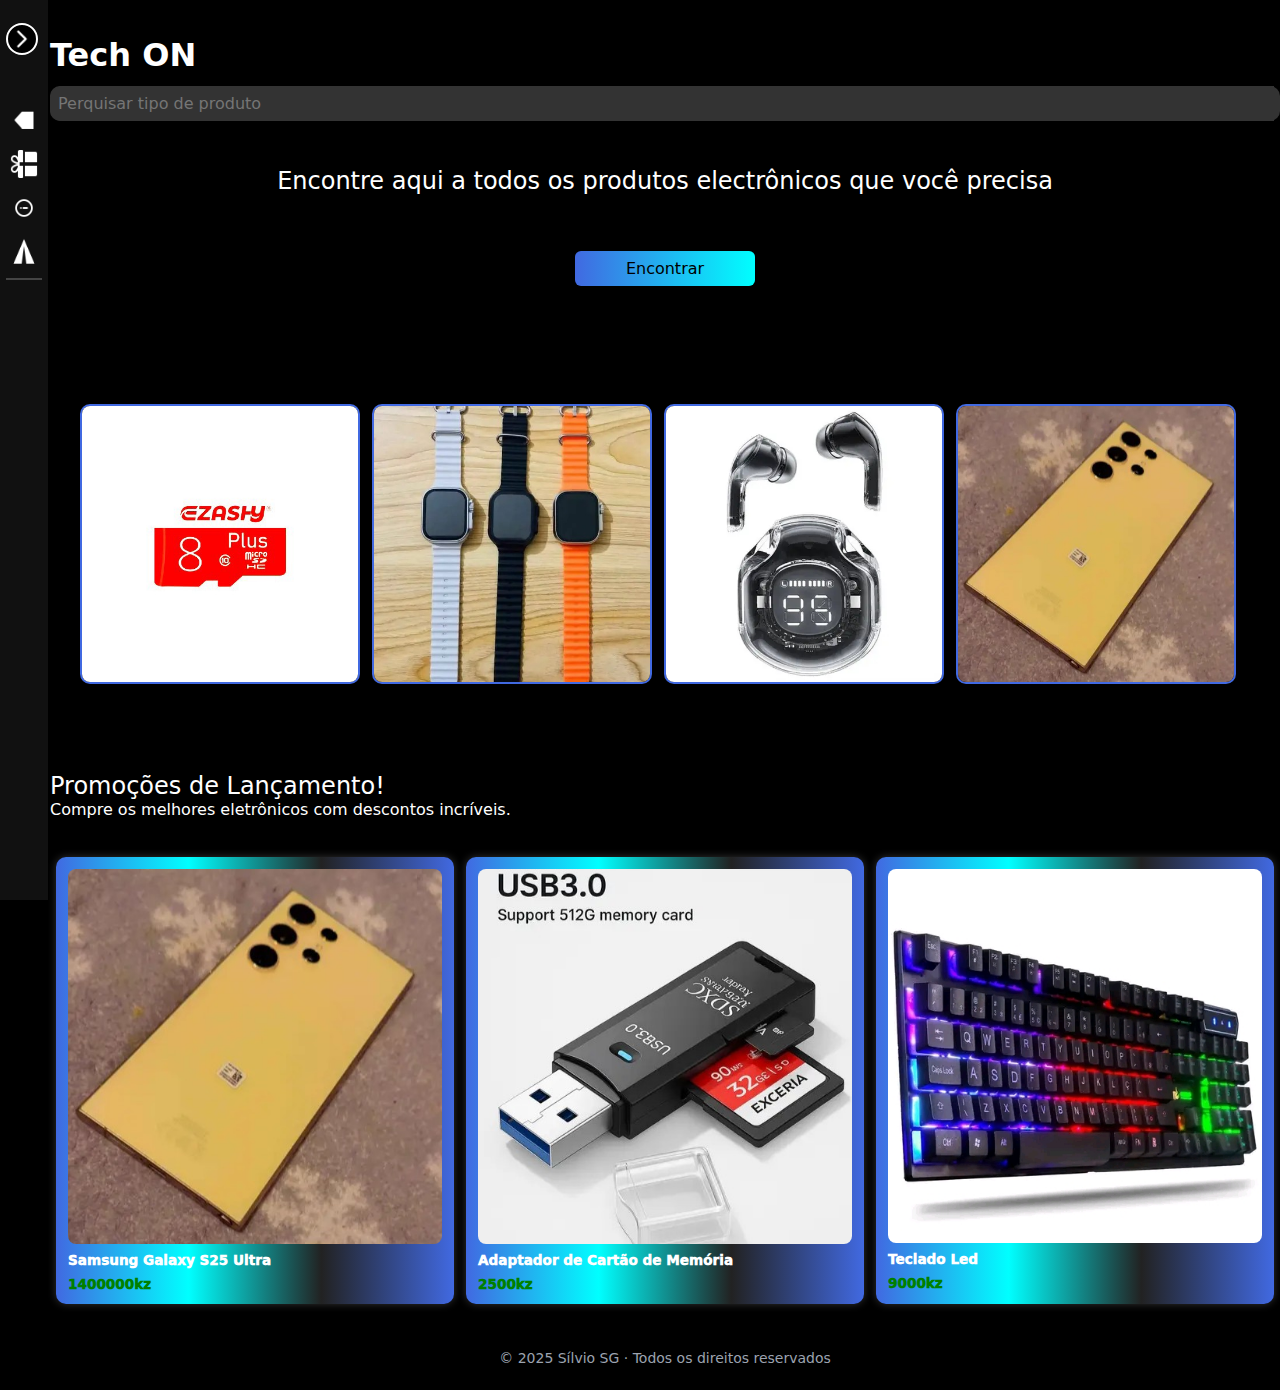
<file: index.html>
<!DOCTYPE html>
<html>

<head>
    <meta charset="UTF-8">
    <meta name="viewport" content="width=device-width, initial-scale=1">
    <meta http-equiv="X-UA-Compatible" content="IE=Edge">
    <meta name="author" content="Sílvio SG">
    <meta name="keywords" content="Tech ON, Tech On, techon, tech on, tech ON, Sílvio SG, silviosg, silvio sg, Site de venda de electrônicos, site de venda de electrônicos, site de venda de electronicos, Site de electrônicos, Venda de electrônicos, venda de electronicos, Venda online, venda online, Electrônicos, electronicos, eletronicos, E-commerce, e-commerce, E-commerce de electronicos">
    <meta name="description" content="Site de venda de electrônicos">
    
    <title>Tech ON</title>
    
    <link rel="stylesheet" href="style.css">
</head>

<body>
    <div class="popup">
        <p>
            Aviso!
        </p>
        <button>Ok</button>
    </div>

    <nav>
        <img src="bt-toggle.png" onclick="f1()" class="bt-toggle">
        <ul class="ul1">
            <li>
                <img src="./home.png" alt="">
                <a>Home</a></li>
            <li>
                <img src="./produts.png" alt="">
                <a>Produtos</a></li>
            <li>
                <img src="./info.png" alt="">
                <a>Sobre</a></li>
            <li>
                <img src="./contact.png" alt="" class="li-last">
                <a>Contactar</a></li>

        </ul>
    </nav>

    <main>
        <section class="container home active">
            <h1>Tech ON</h1>
            <div class="container-search">
                <div class="pesquisar">
                    <input type="email" placeholder="Perquisar tipo de produto">
                </div>

                <ul class="list-search">
                    <li onclick="touchS('#cdm-pro')" class="cdm-pro">Cartão de Memória</li>
                    <li onclick="touchS('#fsf-pro')" class="fsf-pro">Fone sem fio</li>
                    <li onclick="touchS('#sgsu-pro')" class="sgsu-pro">Celular Samsung Galaxy S25 Ultra</li>
                    <li onclick="touchS('#a-pro')" class="a-pro">Auscutador</li>
                    <li onclick="touchS('#sw-pro')" class="sw-pro">Smart Watch</li>
                    <li onclick="touchS('#cpxp-pro')" class="cpxp-pro">Celular Poco x7 Pro</li>
                    <li onclick="touchS('#cpx-pro')" class="cpx-pro">Celular Poco x7</li>
                    <li onclick="touchS('#temb-pro')" class="temb-pro">Teclado e Mouse Bluetooth</li>
                    <li onclick="touchS('#adcdm-pro')" class="adcdm-pro">Adaptador de Cartão de Memória</li>
                    <li onclick="touchS('#cdc-pro')" class="cdc-pro">Carregador de Celular</li>
                    <li onclick="touchS('#pb-pro')" class="pb-pro">Power Bank</li>
                    <li onclick="touchS('#kdp-pro')" class="kdp-pro">Kit de Podcast</li>
                    <li onclick="touchS('#tl-pro')" class="tl-pro">Teclado Led</li>
                </ul>
            </div>

            <div class="hero">
                <h2>Encontre aqui a todos os produtos electrônicos que você precisa</h2>
                <a href="#destaques">Encontrar</a>
            </div>

            <div class="carrossel1">
                <img src="cartao_de_memoria_8gb_ezashy.jpg" alt="foto de produto">
                <img src="smart_watch.jpg" alt="foto de produto">
                <img src="fone_sem_fio.jpg" alt="foto de produto">
                <img src="celular_samsung_galaxy_s25_ultra.jpg" alt="foto de produto">
            </div>
            <div>
                <h2>Promoções de Lançamento!</h2>
                <p>Compre os melhores eletrônicos com descontos incríveis.</p>
            </div>
            
            <div class="destaques" id="destaques">
                <div class="container-produto" style="
                animation: Card 6s cubic-bezier(0.95, 0.05, 0.795, 0.035) infinite;
                ">
                    <img src="celular_samsung_galaxy_s25_ultra.jpg">
                    <h3>Samsung Galaxy S25 Ultra</h3>
                    <h4>1400000kz</h4>
                </div>
                <div class="container-produto" style="
                animation: Card2 6s cubic-bezier(0.95, 0.05, 0.795, 0.035) infinite;
                ">
                    <img src="adaptador_de_cartão_de_memória.jpg.jpg">
                    <h3>Adaptador de Cartão de Memória</h3>
                    <h4>2500kz</h4>
                </div>
                <div class="container-produto" style="
                animation: Card3 6s cubic-bezier(0.95, 0.05, 0.795, 0.035) infinite;
                ">
                    <img src="teclado_led.jpg">
                    <h3>Teclado Led</h3>
                    <h4>9000kz</h4>
                </div>
            </div>
        </section>
        <footer>
            &copy; 2025 Sílvio SG · Todos os direitos reservados</footer>
    </main>

    <section class="container produtos">
        <h2>Todos os produtos</h2>
        <div class="cont">
            <div id="sw-pro" class="container-produto">
                <img src="smart_watch.jpg" alt="smart watch">
                <h3>Smart Watch</h3>
                <p>
                    Relógio inteligente com pulseiras intercambiáveis (preta, branca, cinza e laranja).
                </p>
                <h4>10000kz</h4>
                <button class="d" onclick="popup('Recursos: Monitor de batimentos cardíacos, Contador de passos, Notificações do celular, Alarme e cronômetro. Compatibilidade: Android e iOS. Bateria: Dura até 7 dias. Ideal para: Atividades físicas, uso diário e produtividade', 'Fechar')">Mais detalhes</button>
                <button onclick="window.open('https://wa.me/244943318124?text=Olá, como vai?, quero comprar um smart-watch', '_blank')">Comprar</button>
            </div>
            <div id="sgsu-pro" class="container-produto">
                <img src="celular_samsung_galaxy_s25_ultra.jpg" alt="celular samsung galaxy s25 ultra">
                <h3>Samsung Galaxy S25 Ultra</h3>
                <p>
                    Smartphone premium com alto desempenho e câmeras avançadas.
                </p>
                <h4>1400000kz</h4>
                <button class="d" onclick="popup('Recursos: Tela AMOLED 6.8“ 120Hz, Câmera quádrupla de até 200MP, 12GB RAM / 512GB ROM, Suporte a 5G. Bateria: 5000mAh com carregamento rápido. Ideal para: Fotografia, jogos, multitarefa, uso profissional', 'Fechar')">Mais detalhes</button>
                <button onclick="window.open('https://wa.me/244943318124?text=Olá, como vai?, quero comprar um celular Samsung Galaxy S25 Ultra', '_blank')">Comprar</button>
            </div>
            <div id="cpxp-pro" class="container-produto">
                <img src="celular_poco_x7_pro.jpg" alt="celular poco x7 pro">
                <h3>Poco X7 Pro</h3>
                <p>
                    Smartphone potente com foco em desempenho e custo-benefício.
                </p>
                <h4>1350000kz</h4>
                <button class="d" onclick="popup('Recursos: Tela AMOLED 6.67“, Snapdragon série 8, 8GB RAM / 256GB ROM, Câmeras versáteis e boa autonomia. Ideal para: Jogos, redes sociais, produtividade', 'Fechar')">Mais detalhes</button>
                <button onclick="window.open('https://wa.me/244943318124?text=Olá, como vai?, quero comprar um celular Poco X7 Pro', '_blank')">Comprar</button>
            </div>
            <div id="cpx-pro" class="container-produto">
                <img src="celular_poco_x7.jpg" alt="celular poco x7">
                <h3>Poco X7</h3>
                <p>
                    Smartphone premium com alto desempenho e câmeras avançadas.
                </p>
                <h4>1250000kz</h4>
                <button class="d" onclick="popup('Recursos: Tela FHD+ com boa fluidez', 'Fechar')">Mais detalhes</button>
                <button onclick="window.open('https://wa.me/244943318124?text=Olá, como vai?, quero comprar um celular Poco X7', '_blank')">Comprar</button>
            </div>
            <div id="temb-pro" class="container-produto">
                <img src="teclado_e_mouse_bluetooth_sem_fio.jpg" alt="teclado e mouse bluetooth sem fio">
                <h3>Teclado e Mouse Bluetooth</h3>
                <p>
                    Combo elegante sem fio, ideal para quem busca praticidade e um setup limpo.
                </p>
                <h4>12500kz</h4>
                <button class="d" onclick="popup('Características: Conexão Bluetooth 5.0, Compatível com Android, Windows e iOS, Design ergonômico e silencioso. Vantagens: Mobilidade total sem fios, Fácil de transportar, Bateria de longa duração. Sugestão de uso: Perfeito para estudantes, programadores e escritórios.', 'Fechar')">Mais detalhes</button>
                <button onclick="window.open('https://wa.me/244943318124?text=Olá, como vai?, quero comprar um Teclado e Mouse Bluetooth', '_blank')">Comprar</button>
            </div>
            <div id="adcdm-pro" class="container-produto">
                <img src="adaptador_de_cartão_de_memória.jpg.jpg" alt="adaptador de cartão de memória">
                <h3>Adaptador de Cartão de Memória</h3>
                <p>
                    Leitor universal para cartões SD e microSD com alta velocidade de transferência.
                </p>
                <h4>2500kz</h4>
                <button class="d" onclick="popup('Características: USB 3.0 (até 5Gbps), Compatível com cartões SD, microSD e TF  , Plug & Play (sem drivers). Vantagens: Compacto e portátil, Ideal para backup rápido de fotos e vídeos  ', 'Fechar')">Mais detalhes</button>
                <button onclick="window.open('https://wa.me/244943318124?text=Olá, como vai?, quero comprar um Adaptador de Cartão de Memória', '_blank')">Comprar</button>
            </div>
            <div id="cdc-pro" class="container-produto">
                <img src="carregador_de_celular.jpg" alt="carregador de celular">
                <h3>Carregador de Celular</h3>
                <p>
                    Carregador rápido com cabo USB original tipo iPhone.
                </p>
                <h4>5000kz</h4>
                <button class="d" onclick="popup('Características: 5V/2A  , Cabo resistente, Compatível com modelos Apple. Vantagens: Carregamento rápido e seguro', 'Fechar')">Mais detalhes</button>
                <button onclick="window.open('https://wa.me/244943318124?text=Olá, como vai?, quero comprar um Carregador de Celular', '_blank')">Comprar</button>
            </div>
            <div id="a-pro" class="container-produto">
                <img src="auscutadores.jpg" alt="auscutadores">
                <h3>Auscutador Bluetooth</h3>
                <p>
                    Headphone sem fio com som potente e cancelamento de ruído.
                </p>
                <h4>7500kz</h4>
                <button class="d" onclick="popup(
                'Características: Bluetooth 5.0, Cancelamento de ruído passivo, Bateria até 10h. Vantagens: Confortável para uso prolongado, Ideal para música e chamadas. Sugestão de uso: Para estudantes, gamers ou quem ama ouvir música com qualidade', 'Fechar')">Mais detalhes</button>
                <button onclick="window.open('https://wa.me/244943318124?text=Olá, como vai?, quero comprar um auscutador', '_blank')">Comprar</button>
            </div>
            <div id="cdm-pro" class="container-produto">
                <img src="cartao_de_memoria_8gb_ezashy.jpg" alt="cartão de memória">
                <h3>Cartão de Memória</h3>
                <p>
                    Cartão MicroSD Classe 10 ideal para armazenamento rápido e confiável de fotos, vídeos e apps.
                </p>
                <h4>5000kz</h4>
                <button class="d" onclick="popup('Capacidade: 8GB. Velocidade: Leitura rápida para uso em smartphones, câmeras e outros dispositivos. Vantagens: Compacto, resistente à água e choques. Compatibilidade: Android, câmeras digitais, tablets.', 'Fechar')">Mais detalhes</button>
                <button onclick="window.open('https://wa.me/244943318124?text=Olá, como vai?, quero comprar um cartão de memória de 8GB da marca EZASHY', '_blank')">Comprar</button>
            </div>
            <div id="fsf-pro" class="container-produto">
                <img src="fone_sem_fio.jpg" alt="fone sem fio">
                <h3>Fone sem Fio(Bluetooth)</h3>
                <p>
                    Fones estéreo com estojo carregador e visor digital de bateria.
                </p>
                <h4>4500kz</h4>
                <button class="d" onclick="popup('Conectividade: Bluetooth 5.0. Funções: Toque para atender chamadas, mudar música, controle de voz. Bateria: Estojo com carga extra. Vantagens: Leves, confortáveis, ideais para treinos ou viagens.', 'Fechar')">Mais detalhes</button>
                <button onclick="window.open('https://wa.me/244943318124?text=Olá, como vai?, quero comprar um fone sem fio', '_blank')">Comprar</button>
            </div>
            <div id="pb-pro" class="container-produto">
                <img src="power_bank.jpg" alt="power bank">
                <h3>Power Bank</h3>
                <p>
                    Carregador portátil com múltiplas portas USB para carregar até 4 dispositivos ao mesmo tempo.
                </p>
                <h4>5000kz</h4>
                <button class="d" onclick="popup('Características: Capacidade ideal para 2 a 3 cargas completas, Compatível com Android e iOS, Entrada Micro USB / USB-C. Vantagens: Leve, prático, ótimo para viagens ou uso diário sem depender de tomadas.', 'Fechar')">Mais detalhes</button>
                <button onclick="window.open('https://wa.me/244943318124?text=Olá, como vai?, quero comprar um Power Bank', '_blank')">Comprar</button>
            </div>
            <div id="kdp-pro" class="container-produto">
                <img src="kit_de_podcast.jpg" alt="kit de podcast">
                <h3>Kit de Podcast</h3>
                <p>
                    Equipamento completo para gravações de áudio com qualidade de estúdio.
                </p>
                <h4>20000kz</h4>
                <button class="d" onclick="popup('Inclui: Placa de som, microfone condensador, suporte, filtros e cabos. Ideal para: Podcasters, músicos, criadores de conteúdo. Conectividade: Compatível com PC, laptop e alguns celulares via adaptador.', 'Fechar')">Mais detalhes</button>
                <button onclick="window.open('https://wa.me/244943318124?text=Olá, como vai?, quero comprar um Kit de Podcast', '_blank')">Comprar</button>
            </div>
            <div id="tl-pro" class="container-produto">
                <img src="teclado_led.jpg" alt="teclado led">
                <h3>Teclado Led</h3>
                <p>
                    Teclado mecânico com retroiluminação RGB para gamers e produtividade.
                </p>
                <h4>9000kz</h4>
                <button class="d" onclick="popup('Características: Iluminação LED personalizável, Conexão USB, Alta durabilidade e resposta rápida. Vantagens: Design atrativo, ideal para jogos noturnos e digitação confortável.', 'Fechar')">Mais detalhes</button>
                <button onclick="window.open('https://wa.me/244943318124?text=Olá, como vai?, quero comprar um Teclado Led', '_blank')">Comprar</button>
            </div>
        </div>
    </section>

    <section class="container info">
        <h2>Sobre nós</h2>

        <h3>Bem-vindo à Tech ON, o seu destino confiável para produtos eletrônicos de qualidade!</h3>
        <h3>Somos uma loja online dedicada a oferecer os melhores dispositivos com preços acessíveis, atendimento rápido e suporte personalizado.</h3>
        <h3>Trabalhamos para tornar a tecnologia acessível a todos, com um catálogo em constante atualização e entrega para todo o país.</h3>
        <h3>Confie na nossa experiência para equipar sua casa, escritório ou vida com inovação!</h3>
    </section>

    <section class="container contact">
        <h2>Contactos</h2>
        <div onclick="window.open('tel:244987654321', '_blank')">
            <img src="ligar.png">
            <h4>Ligar</h4>
        </div>

        <div onclick="window.open('tel:244987654321', '_blank')">
            <img src="ligar.png">
            <h4>Ligar</h4>
        </div>

        <div onclick="window.open('https://wa.me/244943318124', '_blank')">
            <img src="whats.png">
            <h4>Whatsapp</h4>
        </div>

        <div onclick="window.open('https://www.facebook.com', '_blank')">
            <img src="face.png">
            <h4>Facebook</h4>
        </div>

        <div onclick="window.open('https://www.instagram.com', '_blank')">
            <img src="inst.png">
            <h4>Instagram</h4>
        </div>

        <h3 style="margin-top: 10px;">Estamos localizados em Luanda/Gamek</h3>
    </section>

    <span></span>
    <script src="script.js"></script>
</body>

</html>
</file>
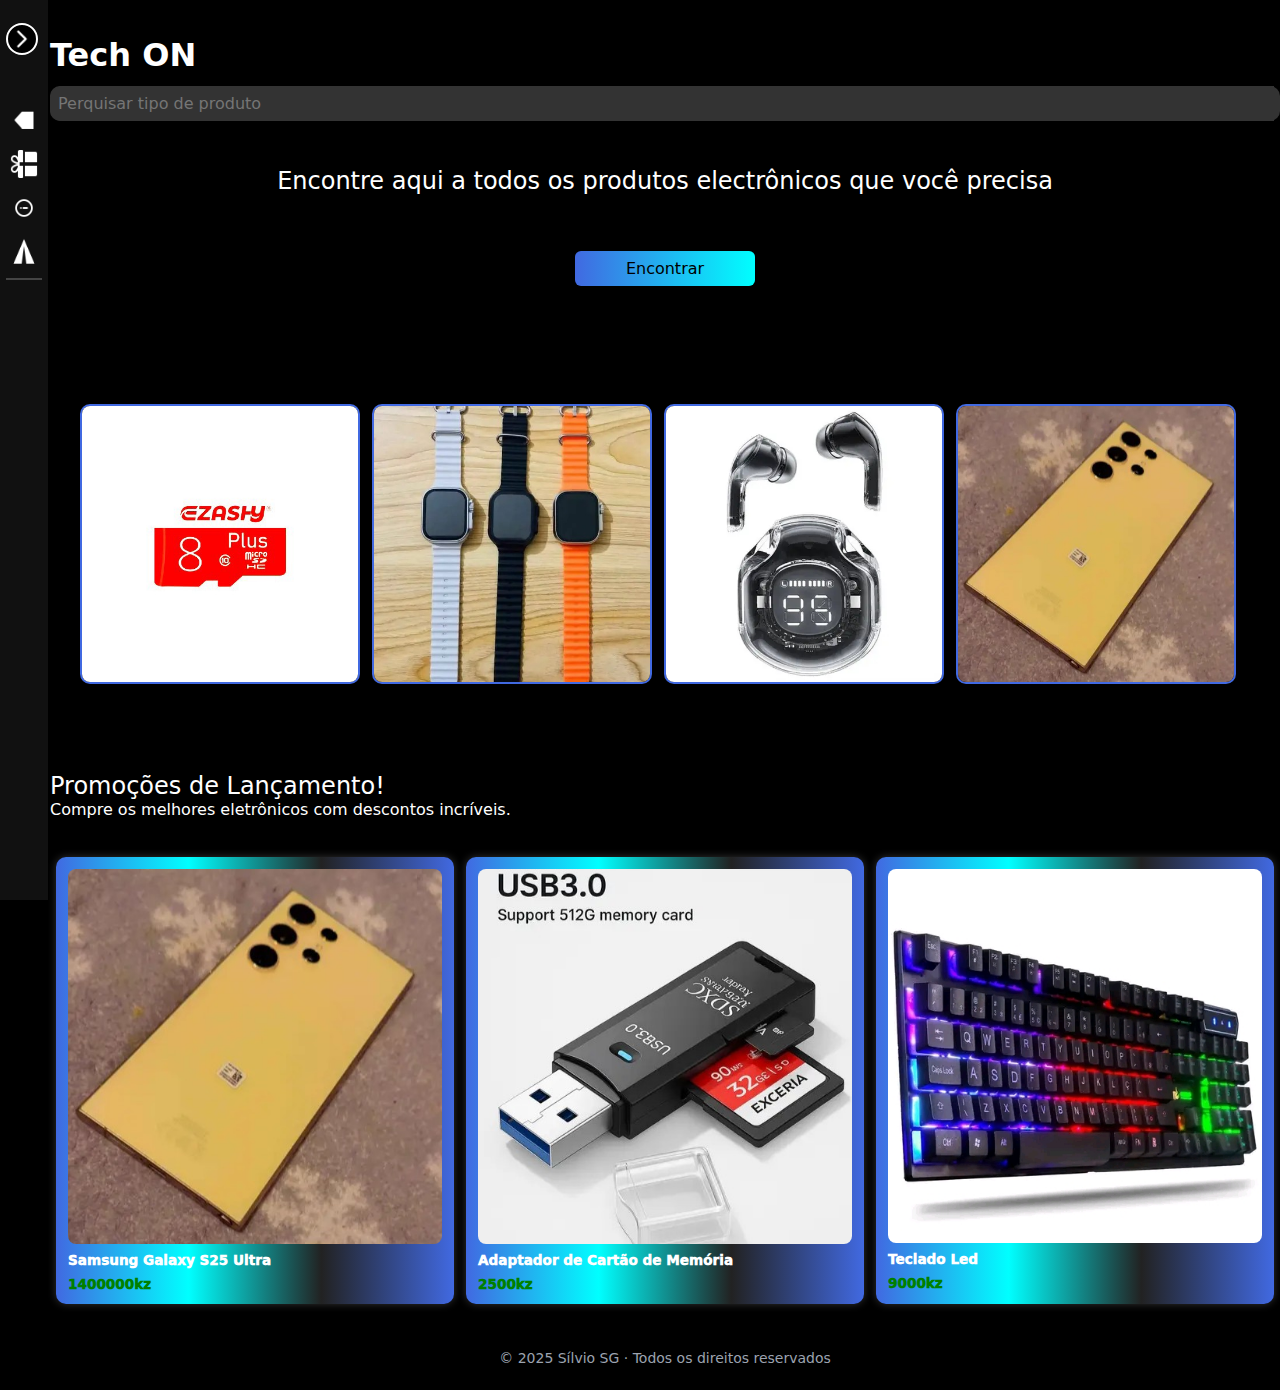
<file: Index.html>
<!DOCTYPE html>
<html>

<head>
    <meta charset="UTF-8">
    <meta name="viewport" content="width=device-width, initial-scale=1">
    <meta http-equiv="X-UA-Compatible" content="IE=Edge">
    <meta name="author" content="Sílvio SG">
    <meta name="keywords" content="Site de venda de electrônicos, site de venda de electrônicos, site de venda de electronicos, Site de electrônicos, Venda de electrônicos, venda de electronicos, Venda online, venda online, Electrônicos, electronicos, eletronicos, E-commerce, e-commerce, E-commerce de electronicos">
    <meta name="description" content="Site de venda de electrônicos">
    
    <title>Tech ON</title>
    
    <link rel="stylesheet" href="style.css">
    <link rel="stylesheet" href="https://cdnjs.cloudflare.com/ajax/libs/font-awesome/6.5.0/css/all.min.css">
</head>

<body>
    <div class="popup">
        <p>
            Aviso!
        </p>
        <button>Ok</button>
    </div>

    <nav>
        <img src="bt-toggle.png" onclick="f1()" class="bt-toggle">
        <ul class="ul1">
            <li>
                <img src="./home.png" alt="">
                <a>Home</a></li>
            <li>
                <img src="./produts.png" alt="">
                <a>Produtos</a></li>
            <li>
                <img src="./info.png" alt="">
                <a>Sobre</a></li>
            <li>
                <img src="./contact.png" alt="" class="li-last">
                <a>Contactar</a></li>

        </ul>
    </nav>

    <main>
        <section class="container home active">
            <h1>Tech ON</h1>
            <div class="container-search">
                <div class="pesquisar">
                    <input type="email" placeholder="Perquisar tipo de produto">
                </div>

                <ul class="list-search">
                    <li onclick="touchS('#cdm-pro')" class="cdm-pro">Cartão de Memória</li>
                    <li onclick="touchS('#fsf-pro')" class="fsf-pro">Fone sem fio</li>
                    <li onclick="touchS('#sgsu-pro')" class="sgsu-pro">Celular Samsung Galaxy S25 Ultra</li>
                    <li onclick="touchS('#a-pro')" class="a-pro">Auscutador</li>
                    <li onclick="touchS('#sw-pro')" class="sw-pro">Smart Watch</li>
                    <li onclick="touchS('#cpxp-pro')" class="cpxp-pro">Celular Poco x7 Pro</li>
                    <li onclick="touchS('#cpx-pro')" class="cpx-pro">Celular Poco x7</li>
                    <li onclick="touchS('#temb-pro')" class="temb-pro">Teclado e Mouse Bluetooth</li>
                    <li onclick="touchS('#adcdm-pro')" class="adcdm-pro">Adaptador de Cartão de Memória</li>
                    <li onclick="touchS('#cdc-pro')" class="cdc-pro">Carregador de Celular</li>
                    <li onclick="touchS('#pb-pro')" class="pb-pro">Power Bank</li>
                    <li onclick="touchS('#kdp-pro')" class="kdp-pro">Kit de Podcast</li>
                    <li onclick="touchS('#tl-pro')" class="tl-pro">Teclado Led</li>
                </ul>
            </div>

            <div class="hero">
                <h2>Encontre aqui a todos os produtos electrônicos que você precisa</h2>
                <a href="#destaques">Encontrar</a>
            </div>

            <div class="carrossel1">
                <img src="cartao_de_memoria_8gb_ezashy.jpg" alt="foto de produto">
                <img src="smart_watch.jpg" alt="foto de produto">
                <img src="fone_sem_fio.jpg" alt="foto de produto">
                <img src="celular_samsung_galaxy_s25_ultra.jpg" alt="foto de produto">
            </div>
            <div>
                <h2>Promoções de Lançamento!</h2>
                <p>Compre os melhores eletrônicos com descontos incríveis.</p>
            </div>
            
            <div class="destaques" id="destaques">
                <div class="container-produto" style="
                animation: Card 6s cubic-bezier(0.95, 0.05, 0.795, 0.035) infinite;
                ">
                    <img src="celular_samsung_galaxy_s25_ultra.jpg">
                    <h3>Samsung Galaxy S25 Ultra</h3>
                    <h4>1400000kz</h4>
                </div>
                <div class="container-produto" style="
                animation: Card2 6s cubic-bezier(0.95, 0.05, 0.795, 0.035) infinite;
                ">
                    <img src="adaptador_de_cartão_de_memória.jpg.jpg">
                    <h3>Adaptador de Cartão de Memória</h3>
                    <h4>2500kz</h4>
                </div>
                <div class="container-produto" style="
                animation: Card3 6s cubic-bezier(0.95, 0.05, 0.795, 0.035) infinite;
                ">
                    <img src="teclado_led.jpg">
                    <h3>Teclado Led</h3>
                    <h4>9000kz</h4>
                </div>
            </div>
        </section>
        <footer>
            &copy; 2025 Sílvio SG · Todos os direitos reservados</footer>
    </main>

    <section class="container produtos">
        <h2>Todos os produtos</h2>
        <div class="cont">
            <div id="sw-pro" class="container-produto">
                <img src="smart_watch.jpg" alt="smart watch">
                <h3>Smart Watch</h3>
                <p>
                    Relógio inteligente com pulseiras intercambiáveis (preta, branca, cinza e laranja).
                </p>
                <h4>10000kz</h4>
                <button class="d" onclick="popup('Recursos: Monitor de batimentos cardíacos, Contador de passos, Notificações do celular, Alarme e cronômetro. Compatibilidade: Android e iOS. Bateria: Dura até 7 dias. Ideal para: Atividades físicas, uso diário e produtividade', 'Fechar')">Mais detalhes</button>
                <button onclick="window.open('https://wa.me/244943318124?text=Olá, como vai?, quero comprar um smart-watch', '_blank')">Comprar</button>
            </div>
            <div id="sgsu-pro" class="container-produto">
                <img src="celular_samsung_galaxy_s25_ultra.jpg" alt="celular samsung galaxy s25 ultra">
                <h3>Samsung Galaxy S25 Ultra</h3>
                <p>
                    Smartphone premium com alto desempenho e câmeras avançadas.
                </p>
                <h4>1400000kz</h4>
                <button class="d" onclick="popup('Recursos: Tela AMOLED 6.8“ 120Hz, Câmera quádrupla de até 200MP, 12GB RAM / 512GB ROM, Suporte a 5G. Bateria: 5000mAh com carregamento rápido. Ideal para: Fotografia, jogos, multitarefa, uso profissional', 'Fechar')">Mais detalhes</button>
                <button onclick="window.open('https://wa.me/244943318124?text=Olá, como vai?, quero comprar um celular Samsung Galaxy S25 Ultra', '_blank')">Comprar</button>
            </div>
            <div id="cpxp-pro" class="container-produto">
                <img src="celular_poco_x7_pro.jpg" alt="celular poco x7 pro">
                <h3>Poco X7 Pro</h3>
                <p>
                    Smartphone potente com foco em desempenho e custo-benefício.
                </p>
                <h4>1350000kz</h4>
                <button class="d" onclick="popup('Recursos: Tela AMOLED 6.67“, Snapdragon série 8, 8GB RAM / 256GB ROM, Câmeras versáteis e boa autonomia. Ideal para: Jogos, redes sociais, produtividade', 'Fechar')">Mais detalhes</button>
                <button onclick="window.open('https://wa.me/244943318124?text=Olá, como vai?, quero comprar um celular Poco X7 Pro', '_blank')">Comprar</button>
            </div>
            <div id="cpx-pro" class="container-produto">
                <img src="celular_poco_x7.jpg" alt="celular poco x7">
                <h3>Poco X7</h3>
                <p>
                    Smartphone premium com alto desempenho e câmeras avançadas.
                </p>
                <h4>1250000kz</h4>
                <button class="d" onclick="popup('Recursos: Tela FHD+ com boa fluidez', 'Fechar')">Mais detalhes</button>
                <button onclick="window.open('https://wa.me/244943318124?text=Olá, como vai?, quero comprar um celular Poco X7', '_blank')">Comprar</button>
            </div>
            <div id="temb-pro" class="container-produto">
                <img src="teclado_e_mouse_bluetooth_sem_fio.jpg" alt="teclado e mouse bluetooth sem fio">
                <h3>Teclado e Mouse Bluetooth</h3>
                <p>
                    Combo elegante sem fio, ideal para quem busca praticidade e um setup limpo.
                </p>
                <h4>12500kz</h4>
                <button class="d" onclick="popup('Características: Conexão Bluetooth 5.0, Compatível com Android, Windows e iOS, Design ergonômico e silencioso. Vantagens: Mobilidade total sem fios, Fácil de transportar, Bateria de longa duração. Sugestão de uso: Perfeito para estudantes, programadores e escritórios.', 'Fechar')">Mais detalhes</button>
                <button onclick="window.open('https://wa.me/244943318124?text=Olá, como vai?, quero comprar um Teclado e Mouse Bluetooth', '_blank')">Comprar</button>
            </div>
            <div id="adcdm-pro" class="container-produto">
                <img src="adaptador_de_cartão_de_memória.jpg.jpg" alt="adaptador de cartão de memória">
                <h3>Adaptador de Cartão de Memória</h3>
                <p>
                    Leitor universal para cartões SD e microSD com alta velocidade de transferência.
                </p>
                <h4>2500kz</h4>
                <button class="d" onclick="popup('Características: USB 3.0 (até 5Gbps), Compatível com cartões SD, microSD e TF  , Plug & Play (sem drivers). Vantagens: Compacto e portátil, Ideal para backup rápido de fotos e vídeos  ', 'Fechar')">Mais detalhes</button>
                <button onclick="window.open('https://wa.me/244943318124?text=Olá, como vai?, quero comprar um Adaptador de Cartão de Memória', '_blank')">Comprar</button>
            </div>
            <div id="cdc-pro" class="container-produto">
                <img src="carregador_de_celular.jpg" alt="carregador de celular">
                <h3>Carregador de Celular</h3>
                <p>
                    Carregador rápido com cabo USB original tipo iPhone.
                </p>
                <h4>5000kz</h4>
                <button class="d" onclick="popup('Características: 5V/2A  , Cabo resistente, Compatível com modelos Apple. Vantagens: Carregamento rápido e seguro', 'Fechar')">Mais detalhes</button>
                <button onclick="window.open('https://wa.me/244943318124?text=Olá, como vai?, quero comprar um Carregador de Celular', '_blank')">Comprar</button>
            </div>
            <div id="a-pro" class="container-produto">
                <img src="auscutadores.jpg" alt="auscutadores">
                <h3>Auscutador Bluetooth</h3>
                <p>
                    Headphone sem fio com som potente e cancelamento de ruído.
                </p>
                <h4>7500kz</h4>
                <button class="d" onclick="popup(
                'Características: Bluetooth 5.0, Cancelamento de ruído passivo, Bateria até 10h. Vantagens: Confortável para uso prolongado, Ideal para música e chamadas. Sugestão de uso: Para estudantes, gamers ou quem ama ouvir música com qualidade', 'Fechar')">Mais detalhes</button>
                <button onclick="window.open('https://wa.me/244943318124?text=Olá, como vai?, quero comprar um auscutador', '_blank')">Comprar</button>
            </div>
            <div id="cdm-pro" class="container-produto">
                <img src="cartao_de_memoria_8gb_ezashy.jpg" alt="cartão de memória">
                <h3>Cartão de Memória</h3>
                <p>
                    Cartão MicroSD Classe 10 ideal para armazenamento rápido e confiável de fotos, vídeos e apps.
                </p>
                <h4>5000kz</h4>
                <button class="d" onclick="popup('Capacidade: 8GB. Velocidade: Leitura rápida para uso em smartphones, câmeras e outros dispositivos. Vantagens: Compacto, resistente à água e choques. Compatibilidade: Android, câmeras digitais, tablets.', 'Fechar')">Mais detalhes</button>
                <button onclick="window.open('https://wa.me/244943318124?text=Olá, como vai?, quero comprar um cartão de memória de 8GB da marca EZASHY', '_blank')">Comprar</button>
            </div>
            <div id="fsf-pro" class="container-produto">
                <img src="fone_sem_fio.jpg" alt="fone sem fio">
                <h3>Fone sem Fio(Bluetooth)</h3>
                <p>
                    Fones estéreo com estojo carregador e visor digital de bateria.
                </p>
                <h4>4500kz</h4>
                <button class="d" onclick="popup('Conectividade: Bluetooth 5.0. Funções: Toque para atender chamadas, mudar música, controle de voz. Bateria: Estojo com carga extra. Vantagens: Leves, confortáveis, ideais para treinos ou viagens.', 'Fechar')">Mais detalhes</button>
                <button onclick="window.open('https://wa.me/244943318124?text=Olá, como vai?, quero comprar um fone sem fio', '_blank')">Comprar</button>
            </div>
            <div id="pb-pro" class="container-produto">
                <img src="power_bank.jpg" alt="power bank">
                <h3>Power Bank</h3>
                <p>
                    Carregador portátil com múltiplas portas USB para carregar até 4 dispositivos ao mesmo tempo.
                </p>
                <h4>5000kz</h4>
                <button class="d" onclick="popup('Características: Capacidade ideal para 2 a 3 cargas completas, Compatível com Android e iOS, Entrada Micro USB / USB-C. Vantagens: Leve, prático, ótimo para viagens ou uso diário sem depender de tomadas.', 'Fechar')">Mais detalhes</button>
                <button onclick="window.open('https://wa.me/244943318124?text=Olá, como vai?, quero comprar um Power Bank', '_blank')">Comprar</button>
            </div>
            <div id="kdp-pro" class="container-produto">
                <img src="kit_de_podcast.jpg" alt="kit de podcast">
                <h3>Kit de Podcast</h3>
                <p>
                    Equipamento completo para gravações de áudio com qualidade de estúdio.
                </p>
                <h4>20000kz</h4>
                <button class="d" onclick="popup('Inclui: Placa de som, microfone condensador, suporte, filtros e cabos. Ideal para: Podcasters, músicos, criadores de conteúdo. Conectividade: Compatível com PC, laptop e alguns celulares via adaptador.', 'Fechar')">Mais detalhes</button>
                <button onclick="window.open('https://wa.me/244943318124?text=Olá, como vai?, quero comprar um Kit de Podcast', '_blank')">Comprar</button>
            </div>
            <div id="tl-pro" class="container-produto">
                <img src="teclado_led.jpg" alt="teclado led">
                <h3>Teclado Led</h3>
                <p>
                    Teclado mecânico com retroiluminação RGB para gamers e produtividade.
                </p>
                <h4>9000kz</h4>
                <button class="d" onclick="popup('Características: Iluminação LED personalizável, Conexão USB, Alta durabilidade e resposta rápida. Vantagens: Design atrativo, ideal para jogos noturnos e digitação confortável.', 'Fechar')">Mais detalhes</button>
                <button onclick="window.open('https://wa.me/244943318124?text=Olá, como vai?, quero comprar um Teclado Led', '_blank')">Comprar</button>
            </div>
        </div>
    </section>

    <section class="container info">
        <h2>Sobre nós</h2>

        <h3>Bem-vindo à Tech ON, o seu destino confiável para produtos eletrônicos de qualidade!</h3>
        <h3>Somos uma loja online dedicada a oferecer os melhores dispositivos com preços acessíveis, atendimento rápido e suporte personalizado.</h3>
        <h3>Trabalhamos para tornar a tecnologia acessível a todos, com um catálogo em constante atualização e entrega para todo o país.</h3>
        <h3>Confie na nossa experiência para equipar sua casa, escritório ou vida com inovação!</h3>
    </section>

    <section class="container contact">
        <h2>Contactos</h2>
        <div onclick="window.open('tel:244987654321', '_blank')">
            <img src="ligar.png">
            <h4>Ligar</h4>
        </div>

        <div onclick="window.open('tel:244987654321', '_blank')">
            <img src="ligar.png">
            <h4>Ligar</h4>
        </div>

        <div onclick="window.open('https://wa.me/244943318124', '_blank')">
            <img src="whats.png">
            <h4>Whatsapp</h4>
        </div>

        <div onclick="window.open('https://www.facebook.com', '_blank')">
            <img src="face.png">
            <h4>Facebook</h4>
        </div>

        <div onclick="window.open('https://www.instagram.com', '_blank')">
            <img src="inst.png">
            <h4>Instagram</h4>
        </div>

        <h3 style="margin-top: 10px;">Estamos localizados em Luanda/Gamek</h3>
    </section>

    <span></span>
    <script src="script.js"></script>
</body>

</html>
</file>
<file: style.css>
:root {
    --dark: #111;
    --black: #000;
    --theme: royalblue;
}

* {
    margin: 0;
    padding: 0;
    box-sizing: border-box;
    list-style: none;
    text-decoration: none;
    outline: none;
    border: none;
    color: #fff;
    font-weight: 350;
    font-family: system-ui, -apple-system, BlinkMacSystemFont, 'Segoe UI', Roboto, Oxygen, Ubuntu, Cantarell, 'Open Sans', 'Helvetica Neue', sans-serif;
}
.carrossel1 {
    display: flex;
    flex-direction: row;
    overflow-x: scroll;
    padding: 24px;
    margin: 64px 0;
}
.carrossel1 img {
    width: 280px;
    height: 280px;
    margin: 0 6px;
    max-width: 690px;
    max-height: 690px;
    border-radius: 10px;
    border: 2px solid var(--theme);
    transition: 0.3s ease;
}
.carrossel1 img:hover {
    transform: translateY(-5px);
    transform: scale(1.1);
    box-shadow: 0 0 64px var(--theme);
}
body {
    width: 100dvw;
    height: 100dvh;
    background: var(--black);
    position: relative;
    overflow-x: hidden;
}
header {
    height: 100%;
}
nav {
    position: fixed;
    left: 0;
    top: 0;
    width: 48px;
    height: 100%;
    display: flex;
    margin: 0;
    flex-direction: column;
    padding: 6px 6px 32px 6px;
    background: var(--dark);
    transition: width 0.5s ease;
    overflow: hidden;
    z-index: 5;
}
nav .bt-toggle {
    border-radius: 50%;
    background: var(--black);
    width: 32px;
    height: 32px;
    position: absolute;
    z-index: 2;
    top: 5%;
    border: 2px solid #fff;
    transform: rotate(180deg);
    transition: 0.3s ease;
}
@media (min-width: 740px) {
    nav .bt-toggle {
        top: 2.5%;
    }
}
#lo {
    display: none;
}
nav .bt-toggle.active {
    transform: rotate(0deg);
}
nav.active {
    width: auto;
}
nav li {
    margin-bottom: 8px;
    display: flex;
    flex-direction: row;
    align-items: center;
}
nav ul {
    margin-top: 96px;
    border-bottom: 2px solid #444;
}
nav li img {
    width: 28px;
    height: 28px;
    margin: 4px;
    transform: rotate(-90deg);
    transition: 0.3s ease;
    margin-right: 8px;
}
nav li img.active {
    transform: rotate(0deg);
}
.home h1 {
    margin: 12px 0;
    font-weight: bold;
}
nav ul a {
    padding: 2px;
    font-size: 1.1em;
    font-weight: bold;
    width: 100%;
    text-align: center;
}
nav ul a:hover {
    background: #fff;
    border-radius: 4px;
    color: #000;
}
.info h3, .contact h3 {
    line-height: 32px;
    margin-top: 16px;
}
main {
    display: block;
    width: 100%;
    padding: 24px 0;
    padding-left: 50px;
}
.contact h2 {
    margin-bottom: 24px;
}
.contact div {
    display: flex;
    flex-direction: row;
    gap: 2px;
    background: linear-gradient(90deg, var(--theme), aqua);
    width: 12ch;
    font-size: 19px;
    margin-bottom: 8px;
    padding: 6px;
    border-radius: 8px;
    transition: 0.3s ease;
    margin-left: 20px;
}
.contact div:hover {
    background: darkblue;
}
.contact img {
    width: 19px;
    height: 19px;
}
.produtos, .info, .contact {
    width: 100%;
    padding: 24px 0;
    padding-left: 50px;
    padding-top: 24px;
}
.container.active {
    display: block;
}
.container {
    display: none;
    width: 100%;
    justify-self: center;
}
.hero {
    margin-top: 16px;
    padding: 30px;
    display: flex;
    flex-direction: column;
    gap: 48px;
    text-align: center;
    justify-content: center;
    justify-self: center;
}
.hero a {
    padding: 8px;
    width: 35%;
    max-width: 180px;
    color: #000;
    background: linear-gradient(90deg, var(--theme), aqua);
    border-radius: 6px;
    align-self: center;
    margin-top: 8px;
    transition: 0.3s ease;
}
.hero button:hover {
    transform: scale(1.1);
    background: linear-gradient(90deg, aqua, var(--theme));
}
.destaques {
    display: grid;
    grid-template-columns: repeat(auto-fit, minmax(120px, 2fr));
    margin-top: 32px;
}
.destaques div {
    background: linear-gradient(90deg, var(--theme), aqua, #222, var(--theme));
    margin: 6px;
    color: #222;
    border-radius: 10px;
}
@keyframes Card {
    0%, 40% {
        transform: rotateY(0deg);
    }
    100% {
        transform: rotateY(360deg);
    }
}
@keyframes Card2 {
    0%, 60% {
        transform: rotateY(0deg);
    }
    100% {
        transform: rotateY(360deg);
    }
}
@keyframes Card3 {
    0%, 50% {
        transform: rotateY(0deg);
    }
    100% {
        transform: rotateY(360deg);
    }
}
.destaques div:hover {
    transform: scale(1.05);
}
div.pesquisar {
    display: flex;
    gap: 0;
    align-items: center;
    justify-content: center;
    width: 100%;
    padding-right: 6px;
}
div.pesquisar input {
    font-size: 1em;
    background: #333;
    padding: 8px;
    border-radius: 12px 0 0 12px;
    width: 100%;
    justify-self: center;
}
.popup {
    width: 70%;
    max-width: 290px;
    height: auto;
    padding: 18px;
    border-radius: 8px;
    position: fixed;
    top: 50%;
    left: 50%;
    transform: translate(-50%, -50%);
    background: #000;
    display: none;
    flex-direction: column;
    gap: 8px;
}
.popup button {
    width: 50%;
    max-width: 100px;
    border-radius: 4px;
    padding: 6px;
    background: #333;
    justify-content: center;
    align-self: center;
}
.list-search {
    display: flex;
    flex-direction: column;
    background: #333;
    margin: 0;
    border-radius: 8px;
    padding: 0;
    gap: 4px;
    font-weight: 500;
}
.list-search li {
    padding: 12px 8px;
    display: none;
    transition: 0.3s ease;
}
.list-search li:hover {
    background: #222;
}
.container-produto h4 {
    color: green;
    font-weight: 1000;
    font-size: 0.85rem;
}
.container-search {
    background: #333;
    border-radius: 10px;
}
.container.produtos .cont {
    display: none;
    justify-content: center;
    grid-template-columns: 45% 45%;
}
.produtos h2, .info h2, .contact h2 {
    text-align: center;
}
.container.produtos.active .cont {
    display: grid;
}
.container-produto {
    display: flex;
    flex-direction: column;
    padding: 12px;
    box-shadow: 0 0 8px rgba(255, 255, 255, 0.2);
    gap: 8px;
}
.container-produto img {
    width: 100%;
    height: auto;
    border-radius: 8px;
}
.container-produto h3 {
    font-weight: 1000;
    font-size: 0.85rem;
}
.container-produto p {
    font-size: 0.6rem;
}
.container-produto button {
    font-weight: 1000;
    font-size: 0.75rem;
    background: var(--dark);
    border-radius: 4px;
    padding: 8px 0;
    transition: background 0.3s ease;
}
.container-produto button:hover {
    background: #333;
}
footer {
    margin-top: 2.5rem;
    font-weight: normal;
    text-align: center;
    color: #9CA3AF;
    font-size: 0.875rem;
}

@media (min-width: 680px) {
    .container.produtos .cont {
        display: none;
        justify-content: center;
        grid-template-columns: 33% 33% 33%;
    }
}
</file>
